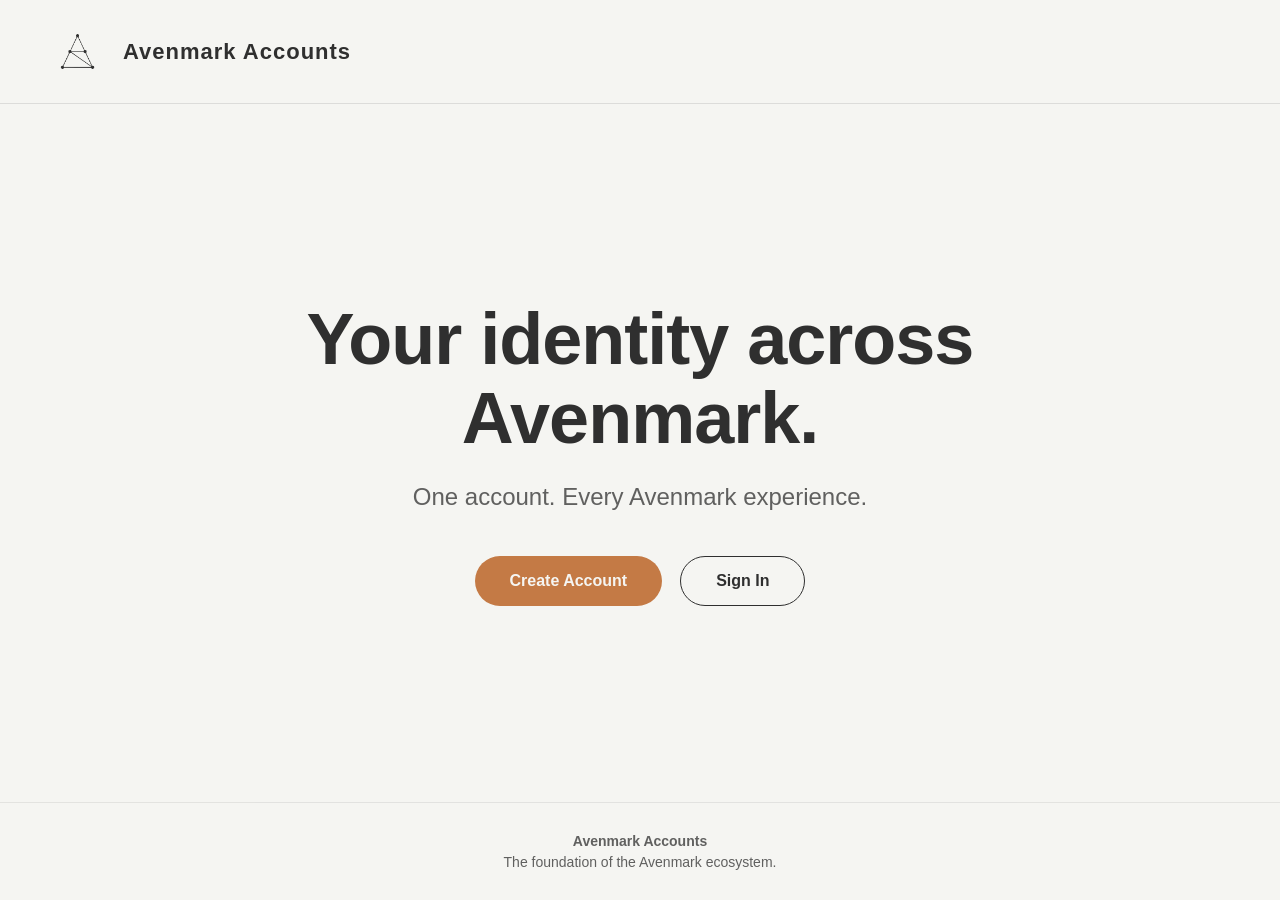
<file: index.html>
<!DOCTYPE html>
<html lang="en">
<head>
    <meta charset="UTF-8">
    <meta name="viewport" content="width=device-width, initial-scale=1.0">

    <title>Avenmark Accounts</title>

    <link rel="stylesheet" href="css/style.css">
</head>

<body>

    <header class="main-header">

        <div class="brand">
            <img 
                src="assets/Untitled design.png" 
                alt="Avenmark Logo"
                class="logo"
            >

            <h1>Avenmark Accounts</h1>
        </div>

    </header>


    <main class="hero">

        <section class="hero-content">

            <h2>
                Your identity across Avenmark.
            </h2>

            <p>
                One account. Every Avenmark experience.
            </p>


            <div class="hero-buttons">

                <a href="signup.html" class="button primary">
                    Create Account
                </a>

                <a href="login.html" class="button secondary">
                    Sign In
                </a>

            </div>

        </section>

    </main>


    <footer class="footer">

        <p>
            Avenmark Accounts
        </p>

        <p>
            The foundation of the Avenmark ecosystem.
        </p>

    </footer>


</body>
</html>
</file>
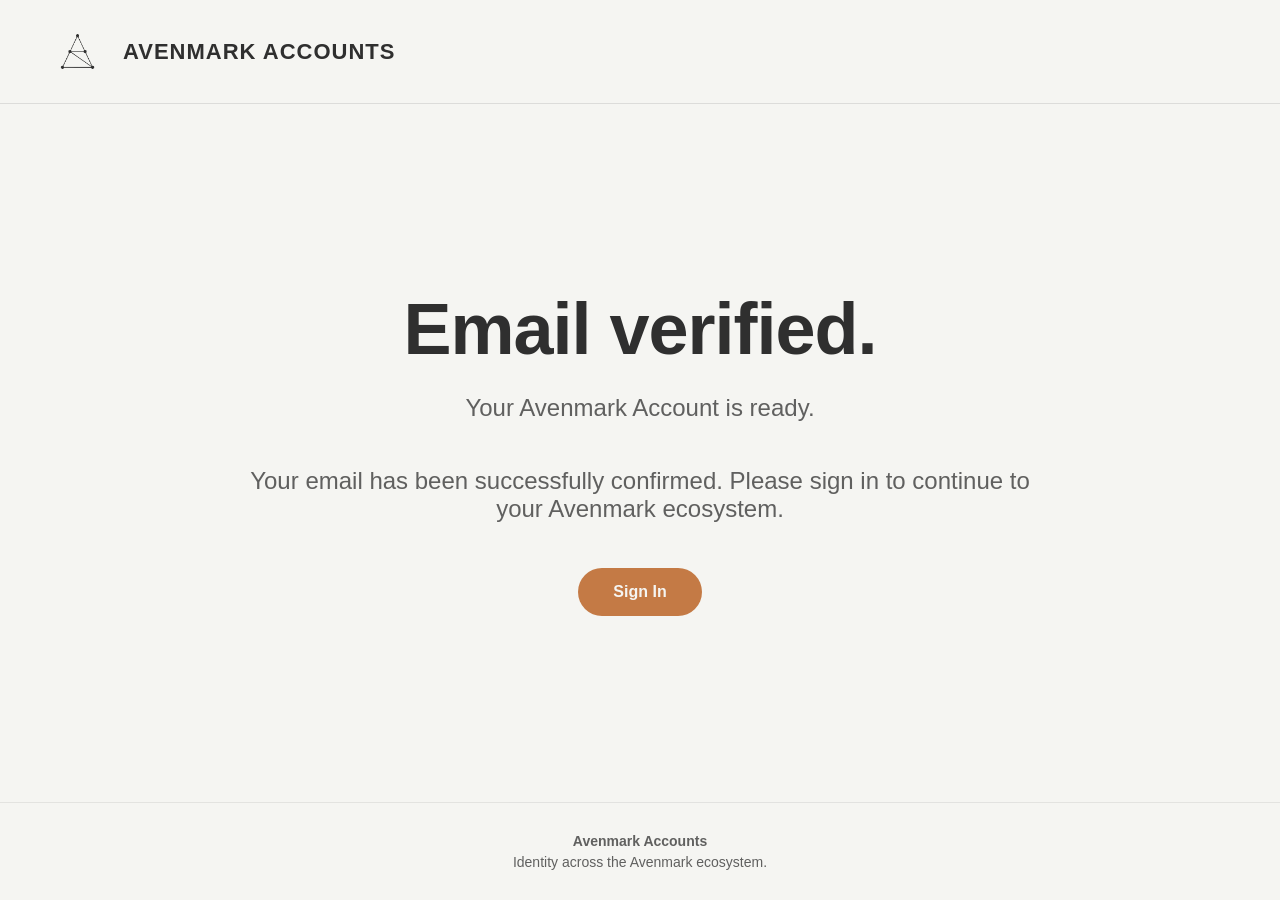
<file: verified.html>
<!DOCTYPE html>
<html lang="en">

<head>

    <meta charset="UTF-8">
    <meta name="viewport" content="width=device-width, initial-scale=1.0">

    <title>Email Verified | Avenmark Accounts</title>

    <link rel="stylesheet" href="css/style.css">

</head>


<body>


<header class="main-header">

    <div class="brand">

        <img 
            src="assets/Untitled design.png"
            alt="Avenmark Logo"
            class="logo"
        >

        <h1>AVENMARK ACCOUNTS</h1>

    </div>


</header>



<main class="hero">

<section class="hero-content">


    <h2>
        Email verified.
    </h2>


    <p>
        Your Avenmark Account is ready.
    </p>


    <p>
        Your email has been successfully confirmed.
        Please sign in to continue to your Avenmark ecosystem.
    </p>



    <a 
        href="login.html"
        class="button primary"
    >
        Sign In
    </a>


</section>

</main>




<footer class="footer">

    <p>
        Avenmark Accounts
    </p>

    <p>
        Identity across the Avenmark ecosystem.
    </p>

</footer>


</body>

</html>
</file>
<file: css/style.css>
/* ==========================================================
   AVENMARK ACCOUNTS — STYLE SYSTEM V1
========================================================== */


/* ==========================================================
   GLOBAL RESET
========================================================== */

* {
    margin: 0;
    padding: 0;
    box-sizing: border-box;
}


html {
    scroll-behavior: smooth;
}


body {
    min-height: 100vh;
    background-color: #F5F5F2;
    color: #2F2F2F;
    font-family: "Montserrat", Arial, sans-serif;
    display: flex;
    flex-direction: column;
}


a {
    text-decoration: none;
    color: inherit;
}


/* ==========================================================
   HEADER
========================================================== */

.main-header {

    width: 100%;

    display: flex;
    justify-content: space-between;
    align-items: center;

    padding: 24px 50px;

    border-bottom: 1px solid rgba(47, 47, 47, 0.12);

}


.brand {

    display: flex;
    align-items: center;
    gap: 18px;

}


.logo {

    width: 55px;
    height: 55px;

    object-fit: contain;

}


.brand h1 {

    font-size: 22px;
    letter-spacing: 1px;
    font-weight: 700;

}


/* ==========================================================
   HEADER BUTTONS
========================================================== */

.header-actions {

    display: flex;
    align-items: center;
    gap: 14px;

}


.nav-button {

    padding: 10px 22px;

    border-radius: 999px;

    font-size: 14px;
    font-weight: 600;

    transition: 0.25s ease;

}


.nav-button:hover {

    transform: translateY(-2px);

}


/* ==========================================================
   BUTTON SYSTEM
========================================================== */

.button {

    display: inline-flex;

    justify-content: center;
    align-items: center;

    padding: 15px 35px;

    border-radius: 999px;

    font-weight: 600;

    transition: 0.25s ease;

}


.button:hover {

    transform: translateY(-3px);

}


/* Copper */

.primary {

    background-color: #C47A45;
    color: #F5F5F2;

}


/* Outline */

.secondary {

    border: 1px solid #2F2F2F;
    color: #2F2F2F;

}


.secondary:hover {

    border-color: #C47A45;
    color: #C47A45;

}


/* ==========================================================
   HERO SECTION
========================================================== */

.hero {

    flex: 1;

    display: flex;

    justify-content: center;
    align-items: center;

    text-align: center;

    padding: 80px 25px;

}


.hero-content {

    max-width: 800px;

}


.hero h2 {

    font-size: clamp(42px, 6vw, 72px);

    line-height: 1.1;

    letter-spacing: -1px;

    margin-bottom: 25px;

}


.hero p {

    font-size: clamp(18px, 2vw, 24px);

    opacity: 0.75;

    margin-bottom: 45px;

}


/* ==========================================================
   HERO BUTTONS
========================================================== */

.hero-buttons {

    display: flex;

    justify-content: center;

    gap: 18px;

    flex-wrap: wrap;

}


/* ==========================================================
   FOOTER
========================================================== */

.footer {

    text-align: center;

    padding: 30px 20px;

    border-top: 1px solid rgba(47,47,47,0.12);

    font-size: 14px;

    opacity: 0.75;

}


.footer p:first-child {

    font-weight: 700;

    margin-bottom: 5px;

}


/* ==========================================================
   MOBILE DESIGN
========================================================== */

@media (max-width: 700px) {


    .main-header {

        flex-direction: column;

        gap: 20px;

        padding: 25px;

    }


    .brand h1 {

        font-size: 18px;

    }


    .header-actions {

        width: 100%;

        justify-content: center;

    }


    .hero {

        padding: 50px 20px;

    }


    .hero-buttons {

        flex-direction: column;

        align-items: center;

    }


    .button {

        width: 250px;

    }

}
</file>
